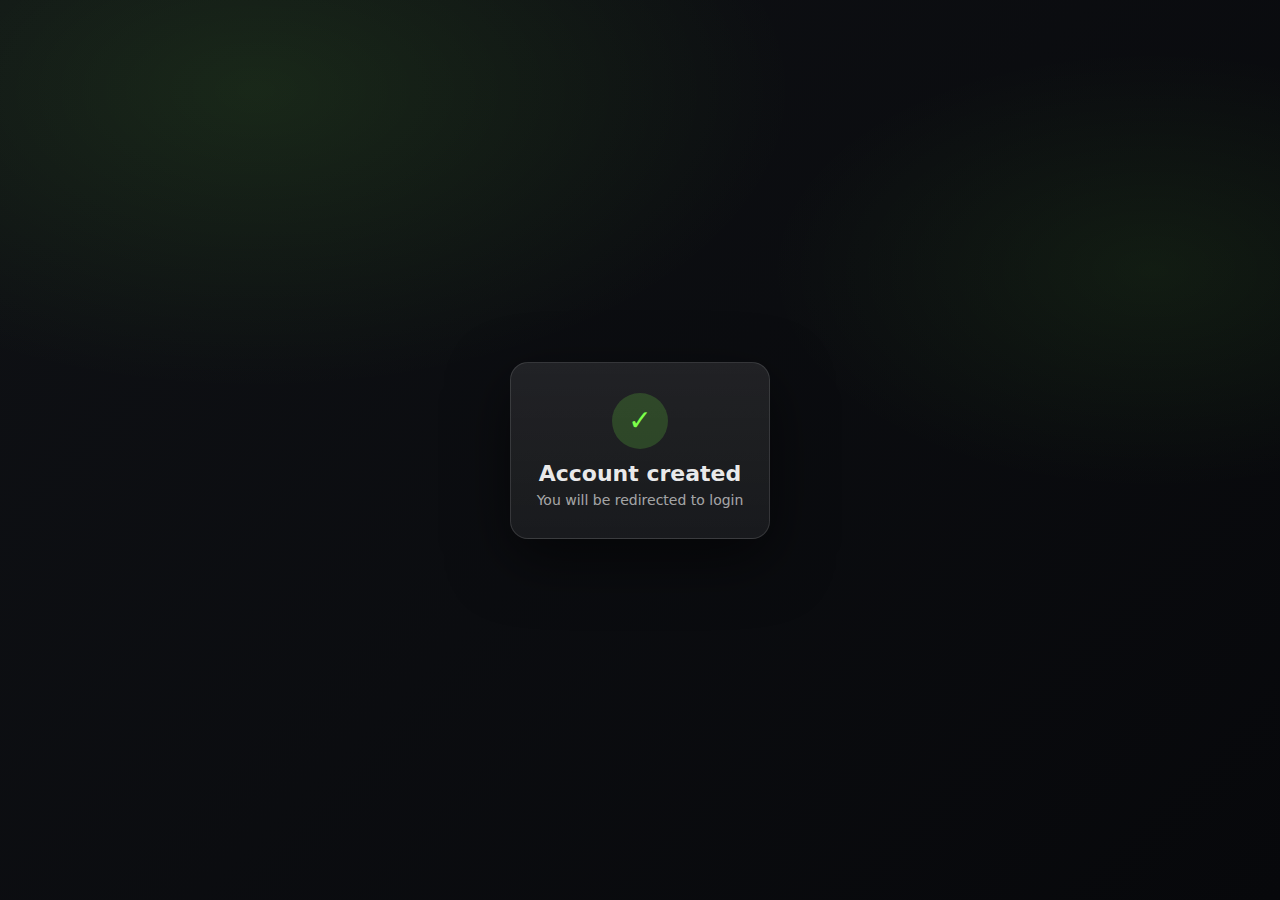
<file: templates/account_created.html>
<!DOCTYPE html>
<html lang="en">
<head>
  <meta charset="UTF-8">
  <title>Account created</title>

  <!-- Redirection après 2 secondes -->
  <meta http-equiv="refresh" content="2;url=/login">

  <style>
    :root{
      --bg1:#0f1115;
      --bg2:#07080b;
      --card: rgba(255,255,255,.06);
      --card2: rgba(255,255,255,.09);
      --text: rgba(255,255,255,.92);
      --muted: rgba(255,255,255,.62);
      --accent: #7CFF4A;
    }

    *{ box-sizing:border-box; }
    html,body{ height:100%; }

    body{
      margin:0;
      font-family: system-ui, -apple-system, Segoe UI, Roboto, Arial, sans-serif;
      color:var(--text);
      background:
        radial-gradient(900px 500px at 20% 10%, rgba(124,255,74,.10), transparent 60%),
        radial-gradient(700px 400px at 90% 30%, rgba(124,255,74,.07), transparent 55%),
        linear-gradient(135deg, var(--bg1), var(--bg2));
      display:flex;
      align-items:center;
      justify-content:center;
      text-align:center;
    }

    .card{
      max-width: 380px;
      padding: 30px 26px;
      background: linear-gradient(180deg, var(--card2), var(--card));
      border-radius: 18px;
      border: 1px solid rgba(255,255,255,.12);
      box-shadow: 0 20px 60px rgba(0,0,0,.55);
    }

    .icon{
      width: 56px;
      height: 56px;
      margin: 0 auto 12px;
      border-radius: 50%;
      background: rgba(124,255,74,.18);
      display:flex;
      align-items:center;
      justify-content:center;
      font-size: 28px;
      color: var(--accent);
    }

    h2{
      margin: 6px 0 6px;
      font-size: 22px;
      font-weight: 750;
    }

    p{
      margin: 0;
      font-size: 14px;
      color: var(--muted);
    }
  </style>
</head>

<body>

  <div class="card">
    <div class="icon">✓</div>
    <h2>Account created</h2>
    <p>You will be redirected to login</p>
  </div>

</body>
<script>
  setTimeout(() => {
    window.location.href = "/login";
  }, 2000);
</script>

</html>
</file>
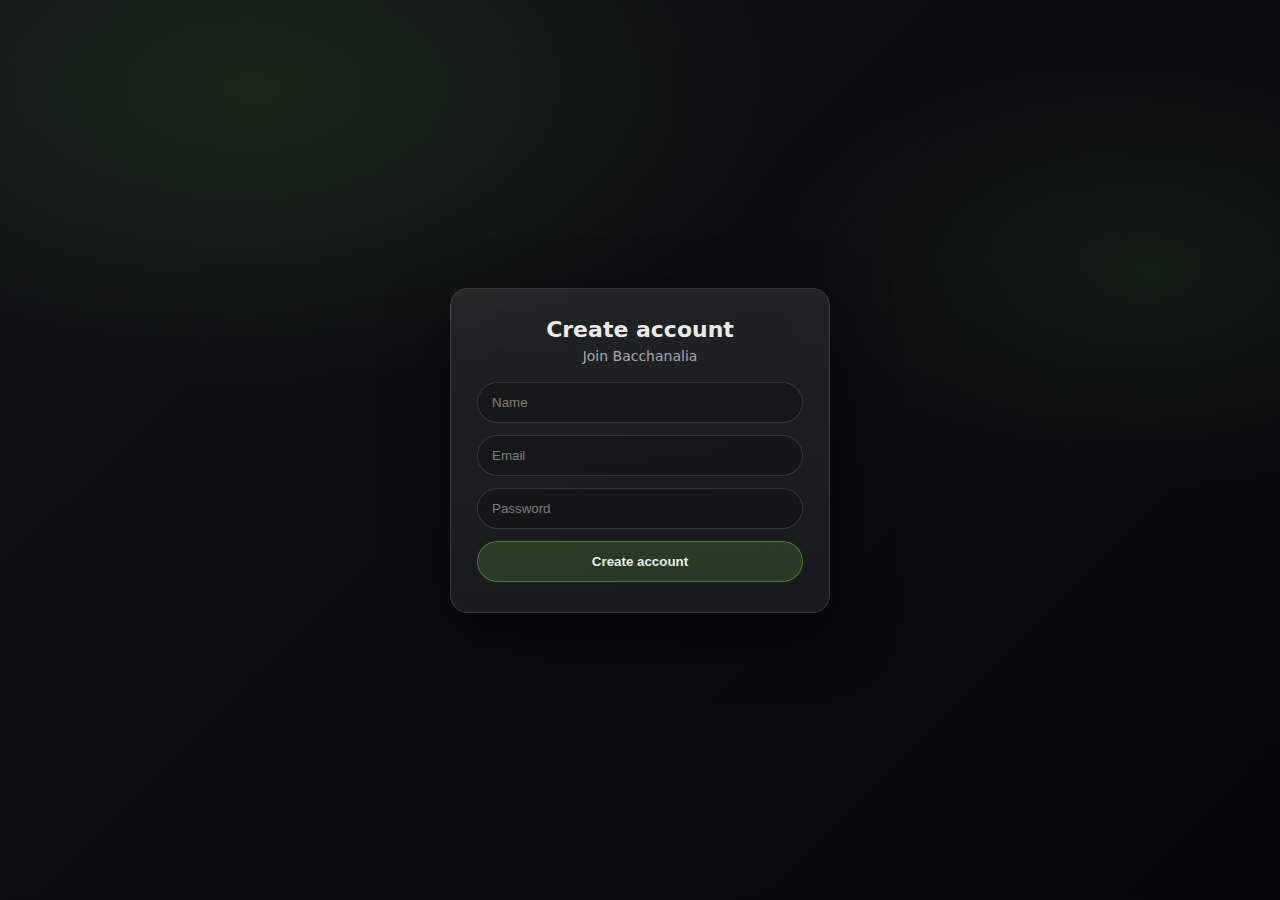
<file: templates/register.html>
<!DOCTYPE html>
<html lang="en">
<head>
  <meta charset="UTF-8">
  <title>Create account</title>
  <style>
    :root{
      --bg1:#0f1115;
      --bg2:#07080b;
      --card: rgba(255,255,255,.06);
      --card2: rgba(255,255,255,.09);
      --border: rgba(255,255,255,.12);
      --text: rgba(255,255,255,.92);
      --muted: rgba(255,255,255,.62);
      --accent: #7CFF4A;
    }

    *{ box-sizing:border-box; }
    html,body{ height:100%; }

    body{
      margin:0;
      font-family: system-ui, -apple-system, Segoe UI, Roboto, Arial, sans-serif;
      color:var(--text);
      background:
        radial-gradient(900px 500px at 20% 10%, rgba(124,255,74,.10), transparent 60%),
        radial-gradient(700px 400px at 90% 30%, rgba(124,255,74,.07), transparent 55%),
        linear-gradient(135deg, var(--bg1), var(--bg2));
      display:flex;
      align-items:center;
      justify-content:center;
    }

    .card{
      width:100%;
      max-width:380px;
      padding:28px 26px 30px;
      background: linear-gradient(180deg, var(--card2), var(--card));
      border:1px solid rgba(255,255,255,.12);
      border-radius:18px;
      box-shadow:0 20px 60px rgba(0,0,0,.55);
      text-align:center;
    }

    h2{
      margin:0 0 6px;
      font-size:22px;
      font-weight:750;
    }

    .subtitle{
      font-size:14px;
      color:var(--muted);
      margin-bottom:18px;
    }

    input{
      width:100%;
      padding:12px 14px;
      margin-bottom:12px;
      border-radius:999px;
      border:1px solid rgba(255,255,255,.14);
      background:rgba(0,0,0,.25);
      color:var(--text);
      outline:none;
    }

    input::placeholder{ color:rgba(255,255,255,.45); }

    input:focus{
      border-color:rgba(124,255,74,.55);
      box-shadow:0 0 0 4px rgba(124,255,74,.12);
    }

    button{
      width:100%;
      padding:12px 16px;
      border-radius:999px;
      border:1px solid rgba(124,255,74,.35);
      background:rgba(124,255,74,.14);
      color:var(--text);
      font-weight:600;
      cursor:pointer;
      transition:.15s;
    }

    button:hover{
      transform:translateY(-1px);
      background:rgba(124,255,74,.18);
      border-color:rgba(124,255,74,.6);
    }
  </style>
</head>

<body>

  <div class="card">
    <h2>Create account</h2>
    <div class="subtitle">Join Bacchanalia</div>

    <form method="POST">
      <input type="text" name="name" placeholder="Name" required>
      <input type="text" name="username" placeholder="Email" required>
      <input type="password" name="password" placeholder="Password" required>

      <button type="submit">Create account</button>
    </form>
  </div>

</body>
</html>
</file>
